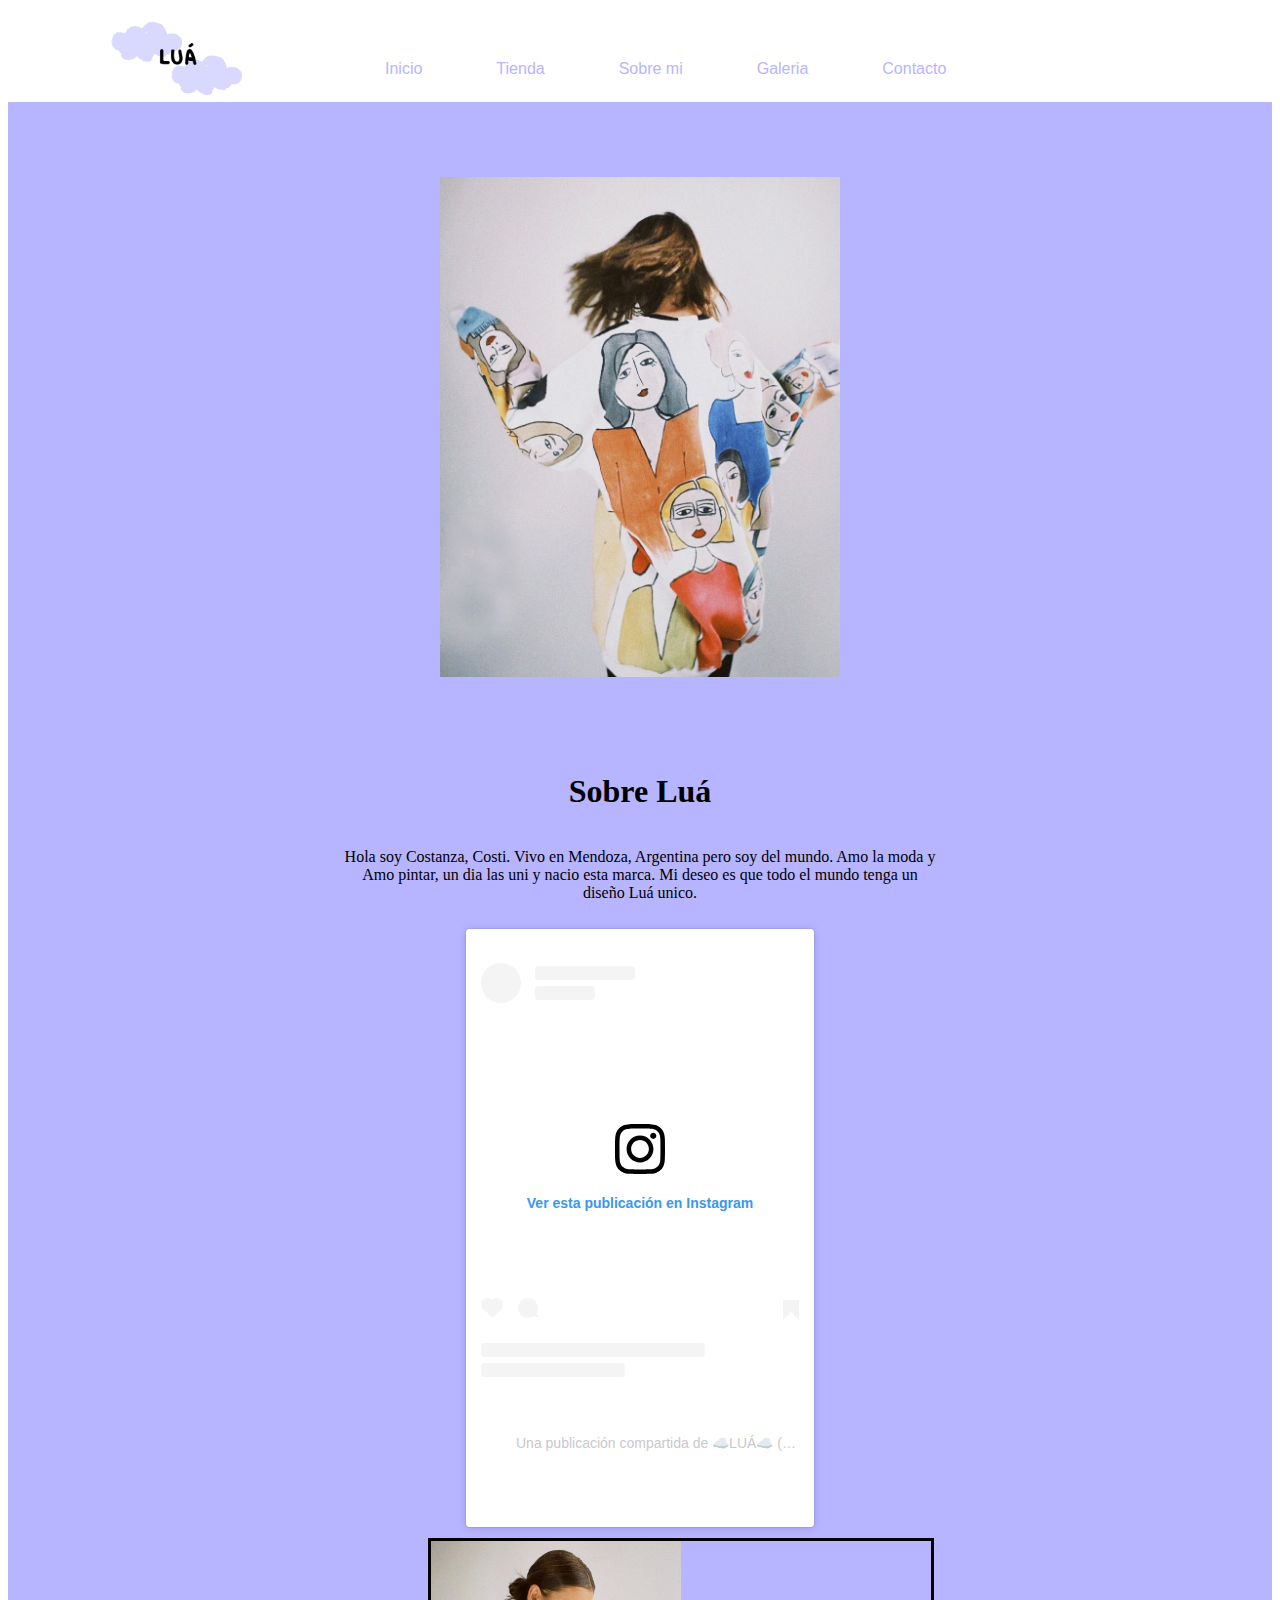
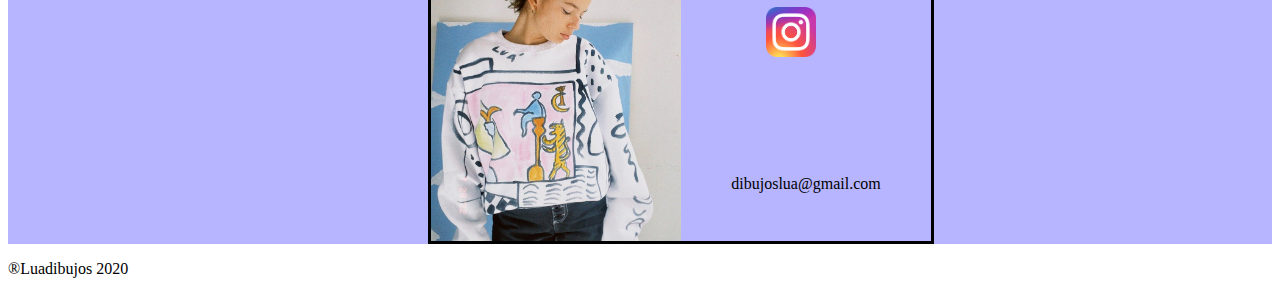
<file: IdeaTamer/index.html>
<!DOCTYPE html>
<html lang="en">
<head>
    <meta charset="UTF-8">
    <meta http-equiv="X-UA-Compatible" content="IE=edge">
    <meta name="viewport" content="width=device-width, initial-scale=1.0">
    <title>luadibujos</title>
    <link rel="stylesheet" href="style.css">
</head>
<body>
    <header>
        <div>
            <img class="logo" src="Imagenes/Logo Lua.png" alt="Lua-Dibujos">
        </div>
        <div>
            <nav class="navegador">
                <a href="index.html">Inicio</a>
                <a href="./paginas/tienda.html">Tienda</a>
                <a href="./paginas/sobremi.html">Sobre mi</a>
                <a href="./paginas/galeria.html">Galeria</a>
                <a href="./paginas/contacto.html">Contacto</a>
            </nav>
        </div>
    </header>
<main>
    <div class="portada">
        <img class="imgPortada" src="Imagenes/lua.jpg" alt="portadalua"> <!--Portada-->
    </div>
        <div class="presentacion">
            <h1>Sobre Luá</h1>
                <p>
                    Hola soy Costanza, Costi.
                    Vivo en Mendoza, Argentina pero soy del mundo.
                    Amo la moda y Amo pintar, un dia las uni y nacio esta marca.
                    Mi deseo es que todo el mundo tenga un diseño Luá unico.
                </p> <!--Un poco sobre Lua-->
        </div>
<div class="instagram">
    <blockquote class="instagram" data-instgrm-permalink="https://www.instagram.com/reel/CjYq19GJr4i/?utm_source=ig_embed&amp;utm_campaign=loading" data-instgrm-version="14" style=" background:#FFF; border:0; border-radius:3px; box-shadow:0 0 1px 0 rgba(0,0,0,0.5),0 1px 10px 0 rgba(0,0,0,0.15); margin: 1px; max-width:540px; min-width:326px; padding:0; width:99.375%; width:-webkit-calc(100% - 2px); width:calc(100% - 2px);"><div style="padding:16px;"> <a href="https://www.instagram.com/reel/CjYq19GJr4i/?utm_source=ig_embed&amp;utm_campaign=loading" style=" background:#FFFFFF; line-height:0; padding:0 0; text-align:center; text-decoration:none; width:100%;" target="_blank"> <div style=" display: flex; flex-direction: row; align-items: center;"> <div style="background-color: #F4F4F4; border-radius: 50%; flex-grow: 0; height: 40px; margin-right: 14px; width: 40px;"></div> <div style="display: flex; flex-direction: column; flex-grow: 1; justify-content: center;"> <div style=" background-color: #F4F4F4; border-radius: 4px; flex-grow: 0; height: 14px; margin-bottom: 6px; width: 100px;"></div> <div style=" background-color: #F4F4F4; border-radius: 4px; flex-grow: 0; height: 14px; width: 60px;"></div></div></div><div style="padding: 19% 0;"></div> <div style="display:block; height:50px; margin:0 auto 12px; width:50px;"><svg width="50px" height="50px" viewBox="0 0 60 60" version="1.1" xmlns="https://www.w3.org/2000/svg" xmlns:xlink="https://www.w3.org/1999/xlink"><g stroke="none" stroke-width="1" fill="none" fill-rule="evenodd"><g transform="translate(-511.000000, -20.000000)" fill="#000000"><g><path d="M556.869,30.41 C554.814,30.41 553.148,32.076 553.148,34.131 C553.148,36.186 554.814,37.852 556.869,37.852 C558.924,37.852 560.59,36.186 560.59,34.131 C560.59,32.076 558.924,30.41 556.869,30.41 M541,60.657 C535.114,60.657 530.342,55.887 530.342,50 C530.342,44.114 535.114,39.342 541,39.342 C546.887,39.342 551.658,44.114 551.658,50 C551.658,55.887 546.887,60.657 541,60.657 M541,33.886 C532.1,33.886 524.886,41.1 524.886,50 C524.886,58.899 532.1,66.113 541,66.113 C549.9,66.113 557.115,58.899 557.115,50 C557.115,41.1 549.9,33.886 541,33.886 M565.378,62.101 C565.244,65.022 564.756,66.606 564.346,67.663 C563.803,69.06 563.154,70.057 562.106,71.106 C561.058,72.155 560.06,72.803 558.662,73.347 C557.607,73.757 556.021,74.244 553.102,74.378 C549.944,74.521 548.997,74.552 541,74.552 C533.003,74.552 532.056,74.521 528.898,74.378 C525.979,74.244 524.393,73.757 523.338,73.347 C521.94,72.803 520.942,72.155 519.894,71.106 C518.846,70.057 518.197,69.06 517.654,67.663 C517.244,66.606 516.755,65.022 516.623,62.101 C516.479,58.943 516.448,57.996 516.448,50 C516.448,42.003 516.479,41.056 516.623,37.899 C516.755,34.978 517.244,33.391 517.654,32.338 C518.197,30.938 518.846,29.942 519.894,28.894 C520.942,27.846 521.94,27.196 523.338,26.654 C524.393,26.244 525.979,25.756 528.898,25.623 C532.057,25.479 533.004,25.448 541,25.448 C548.997,25.448 549.943,25.479 553.102,25.623 C556.021,25.756 557.607,26.244 558.662,26.654 C560.06,27.196 561.058,27.846 562.106,28.894 C563.154,29.942 563.803,30.938 564.346,32.338 C564.756,33.391 565.244,34.978 565.378,37.899 C565.522,41.056 565.552,42.003 565.552,50 C565.552,57.996 565.522,58.943 565.378,62.101 M570.82,37.631 C570.674,34.438 570.167,32.258 569.425,30.349 C568.659,28.377 567.633,26.702 565.965,25.035 C564.297,23.368 562.623,22.342 560.652,21.575 C558.743,20.834 556.562,20.326 553.369,20.18 C550.169,20.033 549.148,20 541,20 C532.853,20 531.831,20.033 528.631,20.18 C525.438,20.326 523.257,20.834 521.349,21.575 C519.376,22.342 517.703,23.368 516.035,25.035 C514.368,26.702 513.342,28.377 512.574,30.349 C511.834,32.258 511.326,34.438 511.181,37.631 C511.035,40.831 511,41.851 511,50 C511,58.147 511.035,59.17 511.181,62.369 C511.326,65.562 511.834,67.743 512.574,69.651 C513.342,71.625 514.368,73.296 516.035,74.965 C517.703,76.634 519.376,77.658 521.349,78.425 C523.257,79.167 525.438,79.673 528.631,79.82 C531.831,79.965 532.853,80.001 541,80.001 C549.148,80.001 550.169,79.965 553.369,79.82 C556.562,79.673 558.743,79.167 560.652,78.425 C562.623,77.658 564.297,76.634 565.965,74.965 C567.633,73.296 568.659,71.625 569.425,69.651 C570.167,67.743 570.674,65.562 570.82,62.369 C570.966,59.17 571,58.147 571,50 C571,41.851 570.966,40.831 570.82,37.631"></path></g></g></g></svg></div><div style="padding-top: 8px;"> <div style=" color:#3897f0; font-family:Arial,sans-serif; font-size:14px; font-style:normal; font-weight:550; line-height:18px;">Ver esta publicación en Instagram</div></div><div style="padding: 12.5% 0;"></div> <div style="display: flex; flex-direction: row; margin-bottom: 14px; align-items: center;"><div> <div style="background-color: #F4F4F4; border-radius: 50%; height: 12.5px; width: 12.5px; transform: translateX(0px) translateY(7px);"></div> <div style="background-color: #F4F4F4; height: 12.5px; transform: rotate(-45deg) translateX(3px) translateY(1px); width: 12.5px; flex-grow: 0; margin-right: 14px; margin-left: 2px;"></div> <div style="background-color: #F4F4F4; border-radius: 50%; height: 12.5px; width: 12.5px; transform: translateX(9px) translateY(-18px);"></div></div><div style="margin-left: 8px;"> <div style=" background-color: #F4F4F4; border-radius: 50%; flex-grow: 0; height: 20px; width: 20px;"></div> <div style=" width: 0; height: 0; border-top: 2px solid transparent; border-left: 6px solid #f4f4f4; border-bottom: 2px solid transparent; transform: translateX(16px) translateY(-4px) rotate(30deg)"></div></div><div style="margin-left: auto;"> <div style=" width: 0px; border-top: 8px solid #F4F4F4; border-right: 8px solid transparent; transform: translateY(16px);"></div> <div style=" background-color: #F4F4F4; flex-grow: 0; height: 12px; width: 16px; transform: translateY(-4px);"></div> <div style=" width: 0; height: 0; border-top: 8px solid #F4F4F4; border-left: 8px solid transparent; transform: translateY(-4px) translateX(8px);"></div></div></div> <div style="display: flex; flex-direction: column; flex-grow: 1; justify-content: center; margin-bottom: 24px;"> <div style=" background-color: #F4F4F4; border-radius: 4px; flex-grow: 0; height: 14px; margin-bottom: 6px; width: 224px;"></div> <div style=" background-color: #F4F4F4; border-radius: 4px; flex-grow: 0; height: 14px; width: 144px;"></div></div></a><p style=" color:#c9c8cd; font-family:Arial,sans-serif; font-size:14px; line-height:17px; margin-bottom:0; margin-top:8px; overflow:hidden; padding:8px 0 7px; text-align:center; text-overflow:ellipsis; white-space:nowrap;"><a href="https://www.instagram.com/reel/CjYq19GJr4i/?utm_source=ig_embed&amp;utm_campaign=loading" style=" color:#c9c8cd; font-family:Arial,sans-serif; font-size:14px; font-style:normal; font-weight:normal; line-height:17px; text-decoration:none;" target="_blank">Una publicación compartida de ☁️LUÁ☁️ (@lua.dibujos)</a></p></div></blockquote> <script async src="//www.instagram.com/embed.js"></script>
</div>    
<div class="tarjeta-de-contacto"><!-- contenedor -->
    <img class="imgCosti" src="Imagenes/Mini tarjeta de Contacto.jpg" alt="fotocosti">
        <div class="contenido">    
            <a href="https://www.instagram.com/lua.dibujos/?hl=es"><img class="imgInstagram" src="Imagenes/instagram-logo.png" alt="Logo Instagam"></a>
                <p class="mail">dibujoslua@gmail.com</p>
        </div>
</div><!-- aca va a ir una caja con link a instagram y un mail, una pequeña caja de contacto-->
</main>
<footer> 
    <p>®Luadibujos 2020</p>
</footer>
</body>
</html>
</file>
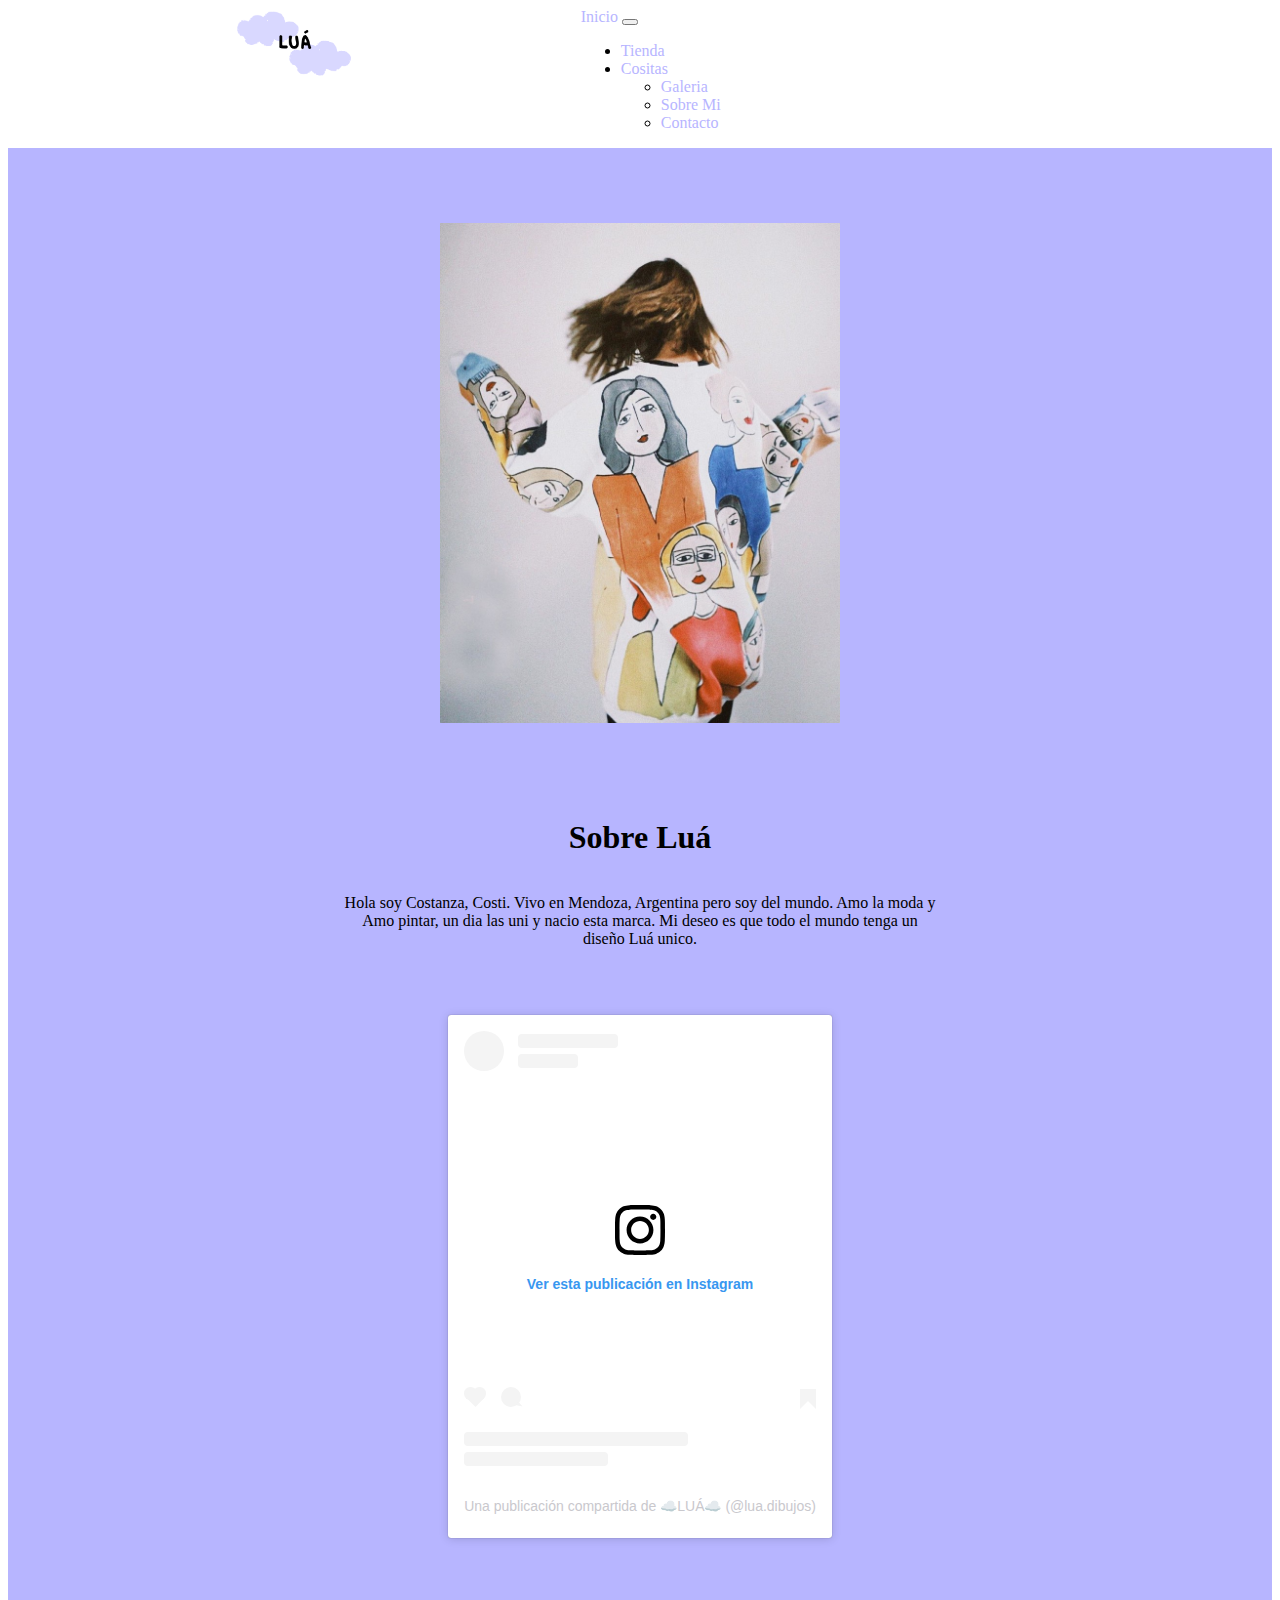
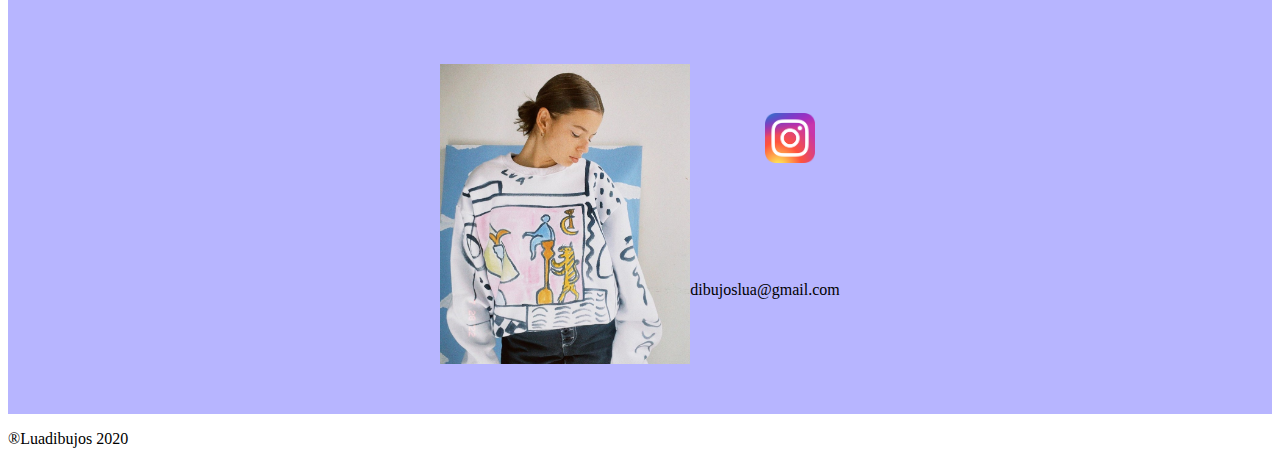
<file: IdeaTamer/Lua/index.html>
<!doctype html>
<html lang="en">
  <head>
    <meta charset="utf-8">
    <meta name="viewport" content="width=device-width, initial-scale=1">
    <title>Lua Dibujos</title>
    <link href="https://cdn.jsdelivr.net/npm/bootstrap@5.2.2/dist/css/bootstrap.min.css" rel="stylesheet" integrity="sha384-Zenh87qX5JnK2Jl0vWa8Ck2rdkQ2Bzep5IDxbcnCeuOxjzrPF/et3URy9Bv1WTRi" crossorigin="anonymous">
    <link rel="stylesheet" href="style.css">
</head>
  <body>
    <header>
        <div class="logo-r">
            <img class="logo " src="Imagenes/Logo Lua.png" alt="Lua-Dibujos">
        </div>
        <nav class="navbar navbar-expand-lg posicion-navbar">
          <div class="container-fluid">
            <a class="navbar-brand a-color" href="./index.html">Inicio</a>
            <button class="navbar-toggler" type="button" data-bs-toggle="collapse" data-bs-target="#navbarSupportedContent" aria-controls="navbarSupportedContent" aria-expanded="false" aria-label="Toggle navigation">
              <span class="navbar-toggler-icon"></span>
            </button>
            <div class="collapse navbar-collapse" id="navbarSupportedContent">
              <ul class="navbar-nav me-auto mb-2 mb-lg-0">
                <li class="nav-item">
                  <a class="nav-link a-color" href="./paginas/tienda.html">Tienda</a>
                </li>
                <li class="nav-item dropdown">
                  <a class="nav-link dropdown-toggle a-color"  role="button" data-bs-toggle="dropdown" aria-expanded="false">
                    Cositas
                  </a>
                  <ul class="dropdown-menu">
                    <li><a class="dropdown-item a-color" href="./paginas/galeria.html">Galeria</a></li>
                    <li><a class="dropdown-item a-color" href="./paginas/sobremi.html">Sobre Mi</a></li>
                    <li><a class="dropdown-item a-color" href="./paginas/contacto.html">Contacto</a></li>
                  </ul>
                </li>
              </ul>
            </div>
          </div>
        </nav>
    </header>
    <script src="https://cdn.jsdelivr.net/npm/bootstrap@5.2.2/dist/js/bootstrap.bundle.min.js" integrity="sha384-OERcA2EqjJCMA+/3y+gxIOqMEjwtxJY7qPCqsdltbNJuaOe923+mo//f6V8Qbsw3" crossorigin="anonymous"></script>
    <main>
        <div class="portada">
            <img class="imgPortada" src="Imagenes/lua.jpg" alt="portadalua"> <!--Portada-->
            <div class="presentacion">
                <h1>Sobre Luá</h1>
                    <p>
                        Hola soy Costanza, Costi.
                        Vivo en Mendoza, Argentina pero soy del mundo.
                        Amo la moda y Amo pintar, un dia las uni y nacio esta marca.
                        Mi deseo es que todo el mundo tenga un diseño Luá unico.
                    </p> 
            </div>
            <div class="instagram">
              <blockquote class="instagram-media" data-instgrm-captioned data-instgrm-permalink="https://www.instagram.com/reel/CjYq19GJr4i/?utm_source=ig_embed&amp;utm_campaign=loading" data-instgrm-version="14" style=" background:#FFF; border:0; border-radius:3px; box-shadow:0 0 1px 0 rgba(0,0,0,0.5),0 1px 10px 0 rgba(0,0,0,0.15); margin: 1px; max-width:540px; min-width:326px; padding:0; width:99.375%; width:-webkit-calc(100% - 2px); width:calc(100% - 2px);"><div style="padding:16px;"> <a href="https://www.instagram.com/reel/CjYq19GJr4i/?utm_source=ig_embed&amp;utm_campaign=loading" style=" background:#FFFFFF; line-height:0; padding:0 0; text-align:center; text-decoration:none; width:100%;" target="_blank"> <div style=" display: flex; flex-direction: row; align-items: center;"> <div style="background-color: #F4F4F4; border-radius: 50%; flex-grow: 0; height: 40px; margin-right: 14px; width: 40px;"></div> <div style="display: flex; flex-direction: column; flex-grow: 1; justify-content: center;"> <div style=" background-color: #F4F4F4; border-radius: 4px; flex-grow: 0; height: 14px; margin-bottom: 6px; width: 100px;"></div> <div style=" background-color: #F4F4F4; border-radius: 4px; flex-grow: 0; height: 14px; width: 60px;"></div></div></div><div style="padding: 19% 0;"></div> <div style="display:block; height:50px; margin:0 auto 12px; width:50px;"><svg width="50px" height="50px" viewBox="0 0 60 60" version="1.1" xmlns="https://www.w3.org/2000/svg" xmlns:xlink="https://www.w3.org/1999/xlink"><g stroke="none" stroke-width="1" fill="none" fill-rule="evenodd"><g transform="translate(-511.000000, -20.000000)" fill="#000000"><g><path d="M556.869,30.41 C554.814,30.41 553.148,32.076 553.148,34.131 C553.148,36.186 554.814,37.852 556.869,37.852 C558.924,37.852 560.59,36.186 560.59,34.131 C560.59,32.076 558.924,30.41 556.869,30.41 M541,60.657 C535.114,60.657 530.342,55.887 530.342,50 C530.342,44.114 535.114,39.342 541,39.342 C546.887,39.342 551.658,44.114 551.658,50 C551.658,55.887 546.887,60.657 541,60.657 M541,33.886 C532.1,33.886 524.886,41.1 524.886,50 C524.886,58.899 532.1,66.113 541,66.113 C549.9,66.113 557.115,58.899 557.115,50 C557.115,41.1 549.9,33.886 541,33.886 M565.378,62.101 C565.244,65.022 564.756,66.606 564.346,67.663 C563.803,69.06 563.154,70.057 562.106,71.106 C561.058,72.155 560.06,72.803 558.662,73.347 C557.607,73.757 556.021,74.244 553.102,74.378 C549.944,74.521 548.997,74.552 541,74.552 C533.003,74.552 532.056,74.521 528.898,74.378 C525.979,74.244 524.393,73.757 523.338,73.347 C521.94,72.803 520.942,72.155 519.894,71.106 C518.846,70.057 518.197,69.06 517.654,67.663 C517.244,66.606 516.755,65.022 516.623,62.101 C516.479,58.943 516.448,57.996 516.448,50 C516.448,42.003 516.479,41.056 516.623,37.899 C516.755,34.978 517.244,33.391 517.654,32.338 C518.197,30.938 518.846,29.942 519.894,28.894 C520.942,27.846 521.94,27.196 523.338,26.654 C524.393,26.244 525.979,25.756 528.898,25.623 C532.057,25.479 533.004,25.448 541,25.448 C548.997,25.448 549.943,25.479 553.102,25.623 C556.021,25.756 557.607,26.244 558.662,26.654 C560.06,27.196 561.058,27.846 562.106,28.894 C563.154,29.942 563.803,30.938 564.346,32.338 C564.756,33.391 565.244,34.978 565.378,37.899 C565.522,41.056 565.552,42.003 565.552,50 C565.552,57.996 565.522,58.943 565.378,62.101 M570.82,37.631 C570.674,34.438 570.167,32.258 569.425,30.349 C568.659,28.377 567.633,26.702 565.965,25.035 C564.297,23.368 562.623,22.342 560.652,21.575 C558.743,20.834 556.562,20.326 553.369,20.18 C550.169,20.033 549.148,20 541,20 C532.853,20 531.831,20.033 528.631,20.18 C525.438,20.326 523.257,20.834 521.349,21.575 C519.376,22.342 517.703,23.368 516.035,25.035 C514.368,26.702 513.342,28.377 512.574,30.349 C511.834,32.258 511.326,34.438 511.181,37.631 C511.035,40.831 511,41.851 511,50 C511,58.147 511.035,59.17 511.181,62.369 C511.326,65.562 511.834,67.743 512.574,69.651 C513.342,71.625 514.368,73.296 516.035,74.965 C517.703,76.634 519.376,77.658 521.349,78.425 C523.257,79.167 525.438,79.673 528.631,79.82 C531.831,79.965 532.853,80.001 541,80.001 C549.148,80.001 550.169,79.965 553.369,79.82 C556.562,79.673 558.743,79.167 560.652,78.425 C562.623,77.658 564.297,76.634 565.965,74.965 C567.633,73.296 568.659,71.625 569.425,69.651 C570.167,67.743 570.674,65.562 570.82,62.369 C570.966,59.17 571,58.147 571,50 C571,41.851 570.966,40.831 570.82,37.631"></path></g></g></g></svg></div><div style="padding-top: 8px;"> <div style=" color:#3897f0; font-family:Arial,sans-serif; font-size:14px; font-style:normal; font-weight:550; line-height:18px;">Ver esta publicación en Instagram</div></div><div style="padding: 12.5% 0;"></div> <div style="display: flex; flex-direction: row; margin-bottom: 14px; align-items: center;"><div> <div style="background-color: #F4F4F4; border-radius: 50%; height: 12.5px; width: 12.5px; transform: translateX(0px) translateY(7px);"></div> <div style="background-color: #F4F4F4; height: 12.5px; transform: rotate(-45deg) translateX(3px) translateY(1px); width: 12.5px; flex-grow: 0; margin-right: 14px; margin-left: 2px;"></div> <div style="background-color: #F4F4F4; border-radius: 50%; height: 12.5px; width: 12.5px; transform: translateX(9px) translateY(-18px);"></div></div><div style="margin-left: 8px;"> <div style=" background-color: #F4F4F4; border-radius: 50%; flex-grow: 0; height: 20px; width: 20px;"></div> <div style=" width: 0; height: 0; border-top: 2px solid transparent; border-left: 6px solid #f4f4f4; border-bottom: 2px solid transparent; transform: translateX(16px) translateY(-4px) rotate(30deg)"></div></div><div style="margin-left: auto;"> <div style=" width: 0px; border-top: 8px solid #F4F4F4; border-right: 8px solid transparent; transform: translateY(16px);"></div> <div style=" background-color: #F4F4F4; flex-grow: 0; height: 12px; width: 16px; transform: translateY(-4px);"></div> <div style=" width: 0; height: 0; border-top: 8px solid #F4F4F4; border-left: 8px solid transparent; transform: translateY(-4px) translateX(8px);"></div></div></div> <div style="display: flex; flex-direction: column; flex-grow: 1; justify-content: center; margin-bottom: 24px;"> <div style=" background-color: #F4F4F4; border-radius: 4px; flex-grow: 0; height: 14px; margin-bottom: 6px; width: 224px;"></div> <div style=" background-color: #F4F4F4; border-radius: 4px; flex-grow: 0; height: 14px; width: 144px;"></div></div></a><p style=" color:#c9c8cd; font-family:Arial,sans-serif; font-size:14px; line-height:17px; margin-bottom:0; margin-top:8px; overflow:hidden; padding:8px 0 7px; text-align:center; text-overflow:ellipsis; white-space:nowrap;"><a href="https://www.instagram.com/reel/CjYq19GJr4i/?utm_source=ig_embed&amp;utm_campaign=loading" style=" color:#c9c8cd; font-family:Arial,sans-serif; font-size:14px; font-style:normal; font-weight:normal; line-height:17px; text-decoration:none;" target="_blank">Una publicación compartida de ☁️LUÁ☁️ (@lua.dibujos)</a></p></div></blockquote> <script async src="//www.instagram.com/embed.js"></script>
            </div>   
    <div class="tarjeta-de-contacto">
      <img class="imgCosti" src="Imagenes/Mini tarjeta de Contacto.jpg" alt="fotocosti">
           <div class="contenido">    
               <a href="https://www.instagram.com/lua.dibujos/?hl=es"><img class="imgInstagram" src="Imagenes/instagram-logo.png" alt="Logo Instagam"></a>
                   <p class="mail">dibujoslua@gmail.com</p>
           </div>
   </div>
          </div>
        </div>
      </div>
    </main>
    <footer> 
      <p>®Luadibujos 2020</p>
  </footer>  
</body>
  </html>
</file>
<file: IdeaTamer/style.css>
header{
    background-color: white;
}
.logo{
    height:80px;
    position: relative;
    margin-top: 10px;
    margin-left: 100px;
}
main{
    background-color: #b7b5ff;
}
.navegador{
    position:absolute;
    left: 350px;
    top: 60px;
}
a{
    color: #b7b5ff;
    margin: 20px;
    padding: 15px;
    font-family: Verdana, Geneva, Tahoma, sans-serif;
    font-style: normal;
    text-decoration: none;
}
.portada{
    display: grid;
    grid-template-columns: 1fr;
    justify-items: center;
}
.imgPortada{
    margin: 75px;
}
img{
    max-width: 600px;
    max-height: 500px;
}
.presentacion{
    display: grid;
    grid-template-columns:600px;
    justify-content: center;
    background-color: #b7b5ff;
    text-align: center;
}
.instagram{
    display: grid;
    grid-template-columns:350px ;
    grid-template-rows: 600px;  
    justify-content: center;
    padding: 10px;
}
.tarjeta-de-contacto{
position: relative;
margin-left: 420px;
max-width: 500px;
max-height: 300px ;
display: grid;
grid-template-columns: 1fr, 1fr;
grid-template-rows:auto 1fr;
grid-template-areas: 
"imagen-costi contacto";
border: black;
border-style:solid;
}
.contenido{
display: flex;
flex-direction: column;
justify-content: space-around;
}
.imgCosti{
    grid-area: "imagen-costi";
    width: 250px;
    height: 300px;
}
.imgInstagram{
    grid-area: contacto;
    width: 50px;
    height: 50px;
}
</file>
<file: IdeaTamer/Lua/style.css>
header{
    display: grid;
    grid-template-columns: 1fr, 1fr;
    grid-template-areas: "logo navbar";
    background-color: white;
}
.a-color{
    color: #b7b5ff;
   text-decoration-color: #b7b5ff;
   text-decoration: solid;
}
.logo-r{
    display: grid;
    grid-template-columns: 1fr;
    justify-items: center;
}
.logo{
    height:50px;
}
main{
    background-color: #b7b5ff;
}
.portada{
    display: grid;
    grid-template-columns: 100%;
    justify-items: center;
}
@media only screen and (max-width:500px){
    .portada{
        display: grid;
        grid-template-columns: 100%;
        justify-items: center;
    }
    .imgPortada{
        margin: 30px;
        height: 200px;
    }
   
    .presentacion{
        display: grid;
        grid-template-columns:300px;
        justify-content: center;
        background-color: #b7b5ff;
        text-align: center;
        margin: 20px;
    }
    .tarjeta-de-contacto{
        position: relative;
        display: grid;
        grid-template-columns: 1fr;
        grid-template-rows:auto 1fr;
        grid-template-areas: 
        "imagen-costi contacto";
        border-style:none;
        margin: 20px
        }
        .contenido{
        display: flex;
        flex-direction: column;
        justify-content: space-around;
        }
        .imgCosti{
            grid-area: "imagen-costi";
            width: 100px;
            height: 150px;
            margin: 10px;
        }
        .imgInstagram{
            grid-area: contacto;
            position: relative;
            margin-left: 50px;
            width: 50px;
            height: 50px;
        }  
}
 @media only screen and (min-width:501px) and (max-width:768px) {
header{
    margin: 40px;
}
    .nav-margin{
    margin-top: 40px;
    margin-bottom: 100px;
}
.logo{
    height:70px;
    position:absolute;
    margin-left: 300px;
    margin-bottom: 10px;
}
.imgPortada{
    margin: 75px;
}
img{
    max-width: 600px;
    max-height: 500px;
}
.presentacion{
    display: grid;
    grid-template-columns:600px;
    justify-content: center;
    background-color: #b7b5ff;
    text-align: center;
    margin-bottom: 100px;
}
.tarjeta-de-contacto{
position: relative;
max-width: 500px;
max-height: 300px ;
display: grid;
grid-template-columns:1fr;
grid-template-rows:auto 1fr;
grid-template-areas: 
"imagen-costi contacto";
}

.contenido{
display: flex;
flex-direction: column;
justify-content: space-around;
align-items: center;
}
.imgCosti{
    grid-area: "imagen-costi";
    width: 250px;
    height: 300px;
}
.imgInstagram{
    grid-area: contacto;
    position: relative;
    margin-left: 50px;
    width: 50px;
    height: 50px;
}
 }
 @media only screen and (min-width:769px) {
    .posicion-navbar{
        margin-right: 100px;
    }
    .nav-margin{
        margin-top: 40px;
        margin-bottom: 100px;
    }
    .logo{
        height:70px;
    }
    .imgPortada{
        margin: 75px;
    }
    img{
        max-width: 600px;
        max-height: 500px;
    }
    .presentacion{
        display: grid;
        grid-template-columns:600px;
        justify-content: center;
        background-color: #b7b5ff;
        text-align: center;
        margin-bottom: 50px;
    }
    .instagram{
        margin-bottom: 100px;
    }
    .tarjeta-de-contacto{
    position: relative;
    max-width: 500px;
    max-height: 300px ;
    display: grid;
    grid-template-columns: 1fr, 1fr;
    grid-template-rows:auto 1fr;
    grid-template-areas: 
    "imagen-costi contacto";
    margin-top: 25px;
    margin-bottom: 50px;
    }
    .contenido{
    display: flex;
    flex-direction: column;
    justify-content: space-around;
    align-items: center;
    }
    .imgCosti{
        grid-area: "imagen-costi";
        width: 250px;
        height: 300px;
    }
    .imgInstagram{
        grid-area: contacto;
        position: relative;
        margin-left: 50px;
        width: 50px;
        height: 50px;
    }
}
</file>
